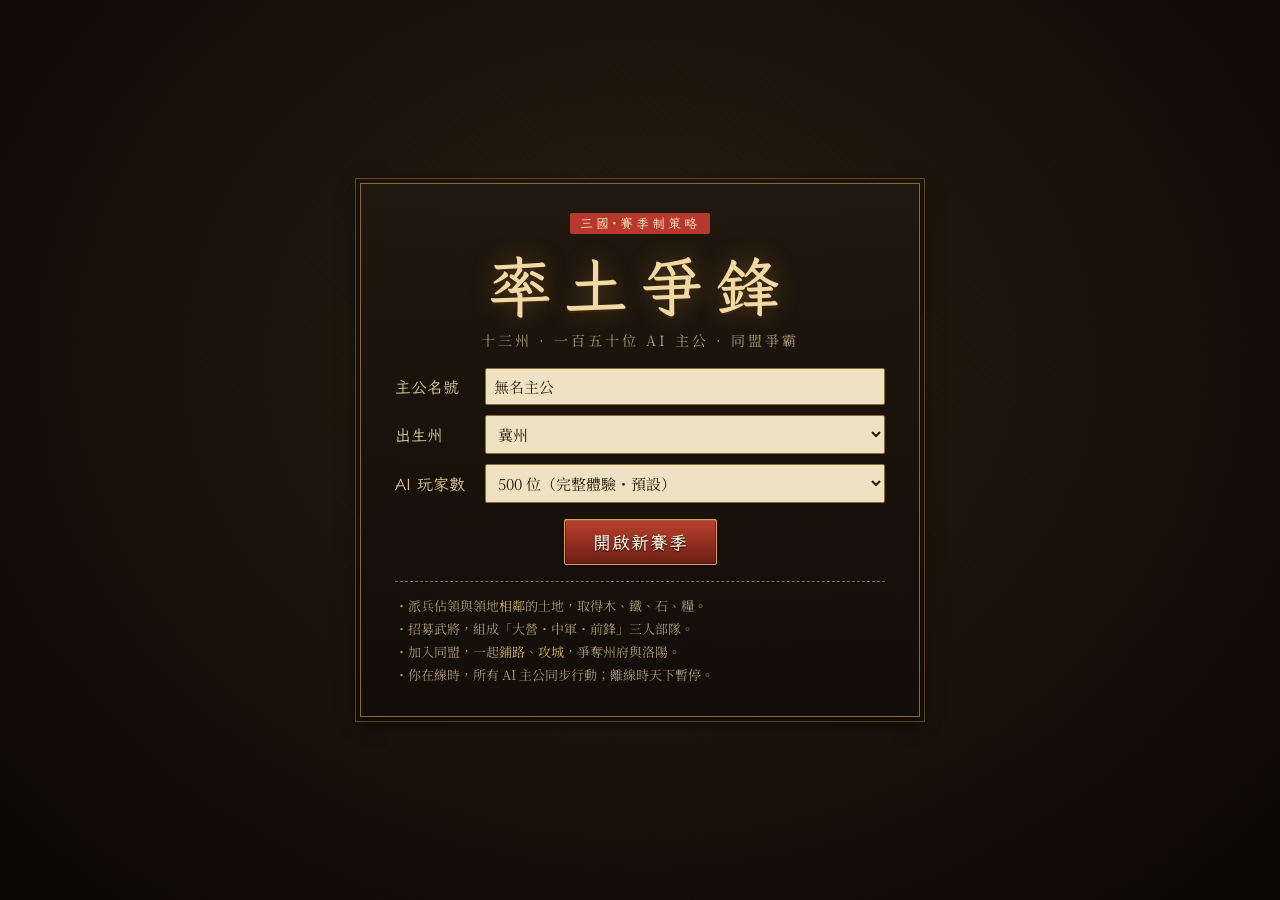
<file: index.html>
<!doctype html>
<html lang="zh-Hant">
<head>
  <meta charset="utf-8">
  <meta name="viewport" content="width=device-width,initial-scale=1,maximum-scale=1,user-scalable=no">
  <title>率土爭鋒</title>
  <link rel="preconnect" href="https://fonts.googleapis.com">
  <link rel="preconnect" href="https://fonts.gstatic.com" crossorigin>
  <link href="https://fonts.googleapis.com/css2?family=LXGW+WenKai+TC:wght@400;700&family=Noto+Serif+TC:wght@400;700&display=swap" rel="stylesheet">
  <link rel="stylesheet" href="css/style.css?v=202610061708">
</head>
<body>
  <canvas id="map"></canvas>

  <!-- 開始畫面 -->
  <div id="start">
    <div class="start-bg"></div>
    <div class="start-box">
      <div class="title-seal">三國·賽季制策略</div>
      <h1 class="game-title">率土爭鋒</h1>
      <div class="subtitle">十三州 · 一百五十位 AI 主公 · 同盟爭霸</div>
      <div id="start-continue" class="hidden">
        <button class="btn big gold" data-act="continue">繼續遊戲</button>
        <div class="save-info"></div>
      </div>
      <details id="start-hist"><summary>存檔紀錄</summary><div id="start-hist-list" class="hist-list">讀取中…</div></details>
      <div class="start-form">
        <label>主公名號<input id="in-name" maxlength="10" placeholder="輸入你的名號" value="無名主公"></label>
        <label>出生州<select id="in-state"></select></label>
        <label>AI 玩家數<select id="in-ai">
          <option value="500" selected>500 位（完整體驗・預設）</option>
          <option value="250">250 位</option>
          <option value="150">150 位</option>
          <option value="100">100 位</option>
          <option value="60">60 位（低配電腦・手機）</option>
        </select></label>
        <button class="btn big red" data-act="newgame">開啟新賽季</button>
      </div>
      <div class="start-tips">
        <p>・派兵佔領與領地<b>相鄰</b>的土地，取得木、鐵、石、糧。</p>
        <p>・招募武將，組成「大營・中軍・前鋒」三人部隊。</p>
        <p>・加入同盟，一起<b>鋪路</b>、<b>攻城</b>，爭奪州府與洛陽。</p>
        <p>・你在線時，所有 AI 主公同步行動；離線時天下暫停。</p>
      </div>
    </div>
    <div id="loading" class="hidden"><div class="spinner"></div><div class="loading-text">天下生成中……</div></div>
  </div>

  <!-- 遊戲 HUD -->
  <div id="hud" class="hidden">
    <div id="topbar">
      <div id="lord" data-act="open" data-panel="city">
        <div class="avatar">主</div>
        <div class="lord-info">
          <div class="lord-name"></div>
          <div class="lord-sub"><span id="fame"></span><span id="power"></span></div>
          <div class="lord-sub2"><span id="lands"></span><span id="alli-tag"></span></div>
        </div>
      </div>
      <div id="resbar"></div>
      <div id="clock">
        <div id="clock-time"></div>
        <div id="clock-phase"></div>
        <div id="speed"></div>
      </div>
    </div>

    <div id="leftcol">
      <div id="coord"></div>
      <div class="mini-wrap"><canvas id="mini" width="240" height="124"></canvas></div>
      <div id="alert" class="hidden"></div>
      <div id="quest-mini"></div>
    </div>

    <div id="teampanel"></div>

    <div id="maptools">
      <button class="tool" data-act="home" title="回主城">城</button>
      <button class="tool" data-act="zoomin" title="放大">＋</button>
      <button class="tool" data-act="zoomout" title="縮小">－</button>
      <button class="tool" data-act="mapmode" title="切換勢力圖">勢</button>
      <button class="tool" data-act="aimarch" title="顯示/隱藏其他玩家行軍">軍</button>
    </div>

    <div id="menubar">
      <button class="mbtn" data-act="open" data-panel="city"><i>城</i><span>主城</span></button>
      <button class="mbtn" data-act="open" data-panel="heroes"><i>將</i><span>武將</span></button>
      <button class="mbtn" data-act="open" data-panel="teams"><i>軍</i><span>部隊</span></button>
      <button class="mbtn" data-act="open" data-panel="recruit"><i>募</i><span>招募</span></button>
      <button class="mbtn" data-act="open" data-panel="skills"><i>法</i><span>戰法</span></button>
      <button class="mbtn" data-act="open" data-panel="reports"><i>報</i><span>戰報</span><em id="rep-badge" class="badge hidden"></em></button>
      <button class="mbtn" data-act="open" data-panel="alliance"><i>盟</i><span>同盟</span><em id="alli-badge" class="badge hidden"></em></button>
      <button class="mbtn" data-act="open" data-panel="world"><i>圖</i><span>天下</span></button>
      <button class="mbtn" data-act="open" data-panel="honor"><i>榮</i><span>榮譽</span></button>
      <button class="mbtn" data-act="open" data-panel="wanted"><i>緝</i><span>通緝</span><em id="wanted-badge" class="badge hidden"></em></button>
      <button class="mbtn" data-act="open" data-panel="codex"><i>鑑</i><span>圖鑑</span></button>
      <button class="mbtn" data-act="open" data-panel="rank"><i>榜</i><span>排行</span></button>
      <button class="mbtn" data-act="open" data-panel="season"><i>季</i><span>賽季</span></button>
      <button class="mbtn" data-act="open" data-panel="quests"><i>任</i><span>任務</span><em id="quest-badge" class="badge hidden"></em></button>
      <button class="mbtn" data-act="open" data-panel="settings"><i>設</i><span>設定</span></button>
    </div>

    <div id="chatbox">
      <div class="chat-tabs">
        <button data-act="chattab" data-tab="world" class="on">世界</button>
        <button data-act="chattab" data-tab="ally">同盟</button>
        <button data-act="chattab" data-tab="sys">天下事</button>
        <button data-act="chatfold" class="fold">▾</button>
      </div>
      <div id="chatlog"></div>
      <form id="chatform"><input id="chatin" maxlength="60" placeholder="說點什麼…（Enter 發送）"><button class="btn small">發送</button></form>
    </div>
  </div>

  <div id="tilepop" class="hidden"></div>
  <div id="modal" class="hidden">
    <div class="win">
      <div class="win-title"><span></span><button class="close" data-act="close">✕</button></div>
      <div class="win-body"></div>
    </div>
  </div>
  <div id="toasts"></div>

  <script src="js/util.js?v=202610061708"></script>
  <script src="js/data/config.js?v=202610061708"></script>
  <script src="js/data/skills.js?v=202610061708"></script>
  <script src="js/data/heroes.js?v=202610061708"></script>
  <script src="js/data/recommend.js?v=202610061708"></script>
  <script src="js/weather.js?v=202610061708"></script>
  <script src="js/chat.js?v=202610061708"></script>
  <script src="js/world.js?v=202610061708"></script>
  <script src="js/battle.js?v=202610061708"></script>
  <script src="js/core.js?v=202610061708"></script>
  <script src="js/ai.js?v=202610061708"></script>
  <script src="js/render.js?v=202610061708"></script>
  <script src="js/cardart.js?v=202610061708"></script>
  <script src="js/savehist.js?v=202610061708"></script>
  <script src="js/replay.js?v=202610061708"></script>
  <script src="js/ui.js?v=202610061708"></script>
  <script src="js/main.js?v=202610061708"></script>
  <script src="js/mobile.js?v=202610061708"></script>
</body>
</html>
</file>
<file: css/style.css>
/* 率土風格：墨色面板、古銅描邊、書法標題 */
:root {
  --ink: #16110b;
  --panel: rgba(24, 18, 12, 0.92);
  --panel2: rgba(40, 30, 20, 0.95);
  --gold: #d2ae63;
  --gold2: #8d6b33;
  --paper: #efe2c2;
  --paper2: #d8c59a;
  --text: #eadcb8;
  --dim: #a8987a;
  --red: #b8392b;
  --green: #4cae5a;
  --blue: #4a86d8;
  --shadow: 0 4px 18px rgba(0, 0, 0, 0.6);
  --brush: "LXGW WenKai TC", "Noto Serif TC", "PMingLiU", serif;
  --serif: "Noto Serif TC", "PMingLiU", "Songti TC", serif;
}
* { box-sizing: border-box; }
html, body { margin: 0; height: 100%; overflow: hidden; background: #120e09; color: var(--text); font-family: var(--serif); font-size: 14px; -webkit-user-select: none; user-select: none; }
/* 手機：頁面固定不捲動、不縮放、不回彈；旋轉時字級不自動放大 */
html { -webkit-text-size-adjust: 100%; text-size-adjust: 100%; }
html, body { position: fixed; inset: 0; width: 100%; overscroll-behavior: none; touch-action: pan-x pan-y; -webkit-tap-highlight-color: transparent; -webkit-touch-callout: none; }
.win-body, #chatlog, #teampanel, #menubar, .hist-list, .hero-list, .picker, .rep-list, .rep-detail, .hdetail, .blog { overscroll-behavior: contain; -webkit-overflow-scrolling: touch; }
input, textarea { -webkit-user-select: text; user-select: text; }
canvas#map { position: fixed; inset: 0; width: 100vw; height: 100vh; height: 100dvh; display: block; cursor: grab; touch-action: none; }
#maptools, #menubar, .tool, .mbtn { touch-action: manipulation; }
canvas#map.drag { cursor: grabbing; }
.hidden { display: none !important; }
button { font-family: var(--serif); }
input, select { font-family: var(--serif); }

/* ---------- 按鈕 ---------- */
.btn { background: linear-gradient(#e9d7a8, #c9ae74); color: #2a1c0c; border: 1px solid #6e5226; border-radius: 3px; padding: 5px 12px; cursor: pointer; font-weight: 700; box-shadow: inset 0 1px 0 rgba(255, 255, 255, 0.5), 0 1px 2px rgba(0, 0, 0, 0.5); letter-spacing: 1px; }
.btn:hover { filter: brightness(1.08); }
.btn:active { transform: translateY(1px); }
.btn:disabled { filter: grayscale(0.8) brightness(0.7); cursor: not-allowed; }
.btn.red { background: linear-gradient(#c9523f, #8e2a1d); color: #fff1dc; border-color: #4a120a; }
.btn.gold { background: linear-gradient(#f3d27a, #b88a2e); color: #2a1a05; }
.btn.dark { background: linear-gradient(#4a3a26, #2b2016); color: var(--paper); border-color: var(--gold2); }
.btn.green { background: linear-gradient(#5fae5f, #2f6d33); color: #f0ffe8; border-color: #1a3f1c; }
.btn.small { padding: 2px 8px; font-size: 12px; }
.btn.big { padding: 10px 28px; font-size: 18px; font-family: var(--brush); }

/* ---------- 開始畫面 ---------- */
#start { position: fixed; inset: 0; z-index: 50; display: flex; align-items: center; justify-content: center; }
.start-bg { position: absolute; inset: 0; background: radial-gradient(ellipse at 50% 40%, rgba(60, 40, 20, 0.55), rgba(10, 7, 4, 0.95)), repeating-linear-gradient(45deg, rgba(255, 255, 255, 0.015) 0 2px, transparent 2px 6px); }
.start-box { position: relative; width: min(560px, 92vw); padding: 28px 34px; background: linear-gradient(rgba(32, 23, 14, 0.94), rgba(18, 13, 8, 0.96)); border: 1px solid var(--gold2); outline: 1px solid rgba(210, 174, 99, 0.35); outline-offset: 4px; box-shadow: var(--shadow); text-align: center; }
.title-seal { display: inline-block; font-family: var(--brush); color: #f6e3c0; background: var(--red); padding: 2px 10px; border-radius: 2px; font-size: 13px; letter-spacing: 3px; }
.game-title { font-family: var(--brush); font-size: 64px; margin: 10px 0 2px; color: #f1d9a3; letter-spacing: 12px; text-shadow: 0 2px 0 #3a2410, 0 0 24px rgba(210, 160, 70, 0.35); font-weight: 700; }
.subtitle { color: var(--dim); letter-spacing: 3px; margin-bottom: 18px; }
.start-form { display: grid; gap: 10px; margin: 16px 0; text-align: left; }
.start-form label { display: grid; grid-template-columns: 90px 1fr; align-items: center; color: var(--paper2); font-family: var(--brush); font-size: 16px; }
.start-form input, .start-form select { background: #efe2c2; border: 1px solid var(--gold2); padding: 7px 8px; font-size: 15px; color: #2a1c0c; border-radius: 2px; }
.start-form .btn { justify-self: center; margin-top: 6px; }
#start-continue { margin: 6px 0 4px; }
.save-info { color: var(--dim); font-size: 12px; margin-top: 4px; }
.start-tips { text-align: left; color: var(--dim); font-size: 13px; border-top: 1px dashed var(--gold2); padding-top: 10px; }
.start-tips p { margin: 4px 0; }
.start-tips b { color: var(--gold); font-weight: normal; }
#loading { position: absolute; inset: 0; background: rgba(10, 7, 4, 0.9); display: flex; flex-direction: column; align-items: center; justify-content: center; gap: 16px; font-family: var(--brush); font-size: 22px; color: var(--gold); }
.spinner { width: 54px; height: 54px; border: 3px solid rgba(210, 174, 99, 0.2); border-top-color: var(--gold); border-radius: 50%; animation: spin 1s linear infinite; }
@keyframes spin { to { transform: rotate(360deg); } }

/* ---------- 頂部 ---------- */
#topbar { position: fixed; top: 0; left: 0; right: 0; height: 64px; display: flex; align-items: stretch; gap: 8px; padding: 6px 10px; background: linear-gradient(rgba(16, 11, 7, 0.95), rgba(16, 11, 7, 0.6) 80%, transparent); z-index: 10; pointer-events: none; }
#topbar > * { pointer-events: auto; }
#lord { display: flex; gap: 8px; align-items: center; cursor: pointer; min-width: 210px; }
.avatar { width: 50px; height: 50px; border-radius: 50%; background: radial-gradient(circle at 35% 30%, #d8584a, #6c1c12); border: 2px solid var(--gold); display: flex; align-items: center; justify-content: center; font-family: var(--brush); font-size: 26px; color: #fff0d6; box-shadow: 0 0 0 2px #2b1c0e, var(--shadow); }
.lord-name { font-family: var(--brush); font-size: 18px; color: #f6e3b8; }
.lord-sub, .lord-sub2 { font-size: 11.5px; color: var(--dim); display: flex; gap: 10px; }
.lord-sub span b, .lord-sub2 span b { color: var(--paper); font-weight: normal; }
#resbar { flex: 1; display: flex; gap: 6px; align-items: center; justify-content: center; flex-wrap: wrap; }
.res { display: flex; align-items: center; gap: 5px; background: rgba(0, 0, 0, 0.45); border: 1px solid rgba(141, 107, 51, 0.6); border-radius: 14px; padding: 2px 10px 2px 3px; min-width: 112px; }
.res .ri { width: 22px; height: 22px; border-radius: 50%; display: inline-flex; align-items: center; justify-content: center; font-style: normal; font-family: var(--brush); font-size: 13px; color: #fff; border: 1px solid rgba(0, 0, 0, 0.5); }
.ri.wood { background: #4f7a3a; } .ri.iron { background: #6a6f78; } .ri.stone { background: #9a7e56; } .ri.grain { background: #c19a2a; } .ri.copper { background: #a8662e; } .ri.reserve { background: #8e2f22; } .ri.skp { background: #4a3a8a; } .ri.gold { background: linear-gradient(#f7d46a, #b9861f); color: #3a2400; }
.res b { font-weight: normal; color: var(--paper); font-size: 13px; }
.res small { color: #8fd38f; font-size: 11px; }
.res.full b { color: #ff9f6a; }
.res .plus { margin-left: 2px; width: 18px; height: 18px; line-height: 14px; padding: 0; border-radius: 50%; font-size: 14px; }
#clock { min-width: 190px; text-align: right; }
#clock-time { font-family: var(--brush); font-size: 17px; color: #f4dfae; }
#clock-phase { font-size: 12px; color: var(--gold); }
#speed { display: flex; gap: 3px; justify-content: flex-end; margin-top: 2px; }
#speed button { background: rgba(0, 0, 0, 0.5); color: var(--dim); border: 1px solid var(--gold2); border-radius: 2px; font-size: 11px; padding: 1px 5px; cursor: pointer; }
#speed button.on { background: var(--gold2); color: #fff4d8; }

/* ---------- 左側 ---------- */
#leftcol { position: fixed; top: 70px; left: 8px; width: 250px; z-index: 9; display: flex; flex-direction: column; gap: 6px; }
#coord { background: var(--panel); border: 1px solid var(--gold2); padding: 3px 8px; font-size: 12px; color: var(--paper2); border-radius: 2px; }
.mini-wrap { background: var(--panel); border: 1px solid var(--gold2); padding: 4px; border-radius: 2px; }
#mini { width: 240px; height: 124px; display: block; cursor: pointer; }
#alert { background: rgba(140, 20, 10, 0.9); border: 1px solid #ff7a5a; color: #fff; padding: 6px 8px; font-size: 13px; border-radius: 2px; animation: blink 1s ease-in-out infinite; cursor: pointer; }
@keyframes blink { 50% { box-shadow: 0 0 14px rgba(255, 80, 50, 0.9); } }
#quest-mini { background: var(--panel); border: 1px solid var(--gold2); padding: 6px 8px; font-size: 12px; border-radius: 2px; cursor: pointer; }
#quest-mini .qt { color: var(--gold); font-family: var(--brush); font-size: 14px; }
#quest-mini .done { color: #8fd38f; }

/* ---------- 右側部隊 ---------- */
#teampanel { position: fixed; top: 76px; right: 8px; width: 244px; z-index: 9; display: flex; flex-direction: column; gap: 5px; max-height: calc(100vh - 200px); overflow-y: auto; }
.tcard { background: var(--panel); border: 1px solid var(--gold2); border-left: 3px solid var(--gold); padding: 5px 7px; border-radius: 2px; cursor: pointer; font-size: 12px; }
.tcard:hover { background: var(--panel2); }
.tcard.sel { border-color: #ffd35a; box-shadow: 0 0 8px rgba(255, 211, 90, 0.5); }
.tcard .th { display: flex; justify-content: space-between; align-items: center; }
.tcard .tn { font-family: var(--brush); font-size: 15px; color: #f4dfae; }
.tcard .ts { font-size: 11px; padding: 0 5px; border-radius: 2px; background: #3b2e1d; color: var(--paper2); }
.ts.march { background: #6d4a12; color: #ffe3a0; } .ts.garrison { background: #1f4a6e; color: #cfe6ff; } .ts.recruit { background: #2c5a2c; color: #d8ffd0; } .ts.back { background: #4a3d2c; }
.tcard .heroes { display: flex; gap: 3px; margin: 4px 0 3px; }
.mini-hero { flex: 1; height: 30px; border-radius: 2px; display: flex; flex-direction: column; align-items: center; justify-content: center; font-size: 11px; color: #fff; border: 1px solid rgba(0, 0, 0, 0.5); line-height: 1.1; position: relative; overflow: hidden; }
.mini-hero.empty { background: rgba(255, 255, 255, 0.05); color: var(--dim); border: 1px dashed var(--gold2); }
.mini-hero .lv { font-size: 9px; opacity: 0.85; }
.bar { height: 5px; background: rgba(0, 0, 0, 0.6); border-radius: 2px; overflow: hidden; }
.bar > i { display: block; height: 100%; background: linear-gradient(90deg, #c8452f, #e88a3a); }
.bar.sta > i { background: linear-gradient(90deg, #3a7bd5, #6fb1ff); }
.bar.exp > i { background: linear-gradient(90deg, #7a4bc2, #b98cff); }
.bar.wb { display: flex; }
.bar > i.w { background: repeating-linear-gradient(45deg, #7d6a5a 0 3px, #5a4a3c 3px 6px); }
.wtxt { color: #d9a07a; }
.morale { font-size: 11px; padding: 0 4px; border-radius: 2px; background: #3b4f6e; color: #dce8ff; }
.morale.low { background: #7a3b1a; color: #ffe0c0; }
.sklv { font-size: 12px; color: #ffe3b0; margin-left: 4px; }
.drill { display: flex; align-items: center; gap: 8px; margin: 4px 0; }
.drill .bar { flex: 1; height: 7px; }
.drill .bar > i { background: linear-gradient(90deg, #2f7d6d, #5fd3b8); }
.tcard .tinfo { display: flex; justify-content: space-between; color: var(--dim); font-size: 11px; margin-top: 2px; }

/* ---------- 地圖工具 ---------- */
#maptools { position: fixed; right: 8px; bottom: 96px; z-index: 9; display: flex; flex-direction: column; gap: 5px; }
.tool { width: 38px; height: 38px; border-radius: 50%; background: radial-gradient(circle at 40% 35%, #4a3a26, #1f170f); border: 1px solid var(--gold); color: #f4dfae; font-family: var(--brush); font-size: 17px; cursor: pointer; box-shadow: var(--shadow); }
.tool.on { background: radial-gradient(circle at 40% 35%, #8d6b33, #4a3417); }

/* ---------- 底部選單 ---------- */
#menubar { position: fixed; bottom: 6px; left: 50%; transform: translateX(-50%); z-index: 10; display: flex; gap: 4px; padding: 5px 8px; background: linear-gradient(rgba(24, 18, 12, 0.3), rgba(24, 18, 12, 0.95)); border-top: 1px solid var(--gold2); border-radius: 30px 30px 6px 6px; }
.mbtn { position: relative; width: 58px; background: none; border: none; cursor: pointer; color: var(--paper2); display: flex; flex-direction: column; align-items: center; gap: 1px; padding: 0; }
.mbtn i { width: 42px; height: 42px; border-radius: 50%; display: flex; align-items: center; justify-content: center; font-style: normal; font-family: var(--brush); font-size: 22px; color: #fbe8c0; background: radial-gradient(circle at 40% 30%, #7e2f22, #3b120b); border: 2px solid var(--gold); box-shadow: 0 0 0 2px #1c120a, 0 3px 8px rgba(0, 0, 0, 0.6); transition: transform .12s; }
.mbtn:hover i { transform: translateY(-2px) scale(1.05); }
.mbtn span { font-size: 11.5px; }
.badge { position: absolute; top: -2px; right: 4px; min-width: 16px; height: 16px; border-radius: 8px; background: #e23b2b; color: #fff; font-size: 10px; font-style: normal; line-height: 16px; padding: 0 3px; border: 1px solid #fff; }

/* ---------- 聊天 ---------- */
#chatbox { position: fixed; left: 8px; bottom: 8px; width: 360px; z-index: 9; background: var(--panel); border: 1px solid var(--gold2); border-radius: 2px; display: flex; flex-direction: column; }
#chatbox.fold #chatlog, #chatbox.fold #chatform { display: none; }
.chat-tabs { display: flex; border-bottom: 1px solid var(--gold2); }
.chat-tabs button { flex: 1; background: none; border: none; color: var(--dim); padding: 4px 0; cursor: pointer; font-family: var(--brush); font-size: 14px; }
.chat-tabs button.on { color: #f4dfae; background: rgba(141, 107, 51, 0.35); }
.chat-tabs .fold { flex: 0 0 30px; }
#chatlog { height: 150px; overflow-y: auto; padding: 4px 6px; font-size: 12.5px; line-height: 1.5; -webkit-user-select: text; user-select: text; }
#chatlog .m { margin: 1px 0; word-break: break-all; }
#chatlog .m .n { color: #8fc6ff; cursor: pointer; }
#chatlog .m .tg { color: #d9a95b; }
#chatlog .m.me .n { color: #8dff95; }
#chatlog .m.sys { color: #ffcf7a; }
#chatlog .m .tm { color: #6f6250; font-size: 10.5px; margin-right: 3px; }
#chatform { display: flex; gap: 4px; padding: 4px; border-top: 1px solid rgba(141, 107, 51, 0.4); }
#chatin { flex: 1; background: rgba(0, 0, 0, 0.5); border: 1px solid var(--gold2); color: var(--paper); padding: 4px 6px; font-size: 13px; }

/* ---------- 土地彈窗 ---------- */
#tilepop { position: fixed; z-index: 20; width: 300px; background: linear-gradient(rgba(34, 25, 16, 0.97), rgba(20, 14, 9, 0.97)); border: 1px solid var(--gold); box-shadow: var(--shadow); border-radius: 3px; padding: 0 0 8px; font-size: 13px; }
#tilepop .tp-h { display: flex; justify-content: space-between; align-items: center; padding: 7px 10px; border-bottom: 1px solid var(--gold2); background: linear-gradient(90deg, rgba(141, 107, 51, 0.45), transparent); }
#tilepop .tp-t { font-family: var(--brush); font-size: 19px; color: #f6e3b8; }
#tilepop .tp-c { color: var(--dim); font-size: 12px; }
#tilepop .tp-b { padding: 6px 10px; }
#tilepop .row { display: flex; justify-content: space-between; margin: 2px 0; }
#tilepop .row span:first-child { color: var(--dim); }
#tilepop .acts { display: flex; flex-wrap: wrap; gap: 5px; padding: 4px 10px 0; }
#tilepop .why { color: #ff9f8a; font-size: 12px; padding: 2px 10px; }
#tilepop .x { background: none; border: none; color: var(--dim); font-size: 16px; cursor: pointer; }
.teampick { display: flex; flex-direction: column; gap: 4px; padding: 4px 10px; }
.teampick .tp { display: grid; grid-template-columns: 1fr auto; gap: 2px 6px; align-items: center; background: rgba(0, 0, 0, 0.35); border: 1px solid rgba(141, 107, 51, 0.5); padding: 4px 6px; border-radius: 2px; }
.teampick .tp small { color: var(--dim); grid-column: 1; }
.est { font-size: 11px; padding: 0 4px; border-radius: 2px; }
.est.e4 { background: #2f6d33; color: #dfffd8; } .est.e3 { background: #6d6a1f; color: #ffffd0; } .est.e2 { background: #8a4a14; color: #ffe0c0; } .est.e1 { background: #8e1f16; color: #ffd8d0; }

/* ---------- 視窗 ---------- */
#modal { position: fixed; inset: 0; z-index: 30; background: rgba(8, 5, 2, 0.55); display: flex; align-items: center; justify-content: center; }
.win { width: min(1080px, 96vw); height: min(720px, 92vh); display: flex; flex-direction: column; background: linear-gradient(rgba(34, 25, 16, 0.98), rgba(18, 13, 8, 0.98)); border: 1px solid var(--gold); outline: 1px solid rgba(210, 174, 99, 0.3); outline-offset: 3px; box-shadow: 0 10px 40px rgba(0, 0, 0, 0.8); }
.win-title { display: flex; align-items: center; justify-content: center; position: relative; height: 46px; border-bottom: 1px solid var(--gold2); background: linear-gradient(90deg, transparent, rgba(141, 107, 51, 0.5), transparent); }
.win-title span { font-family: var(--brush); font-size: 24px; color: #f6e3b8; letter-spacing: 6px; }
.win-title .close { position: absolute; right: 10px; top: 8px; width: 30px; height: 30px; border-radius: 50%; background: #3b120b; color: #f4dfae; border: 1px solid var(--gold); cursor: pointer; font-size: 14px; }
.win-body { flex: 1; overflow: auto; padding: 12px 16px; }
.tabs { display: flex; gap: 4px; margin-bottom: 10px; border-bottom: 1px solid var(--gold2); }
.tabs button { background: rgba(0, 0, 0, 0.3); border: 1px solid var(--gold2); border-bottom: none; color: var(--dim); padding: 5px 14px; cursor: pointer; font-family: var(--brush); font-size: 15px; border-radius: 3px 3px 0 0; }
.tabs button.on { background: var(--gold2); color: #fff4d8; }
.sec-t { font-family: var(--brush); font-size: 18px; color: var(--gold); margin: 10px 0 6px; border-left: 3px solid var(--red); padding-left: 8px; }
.muted { color: var(--dim); }
.good { color: #8fd38f; } .bad { color: #ff8a7a; } .warn { color: #ffcf7a; }
table.tbl { width: 100%; border-collapse: collapse; font-size: 13px; }
table.tbl th { text-align: left; color: var(--gold); font-weight: normal; font-family: var(--brush); border-bottom: 1px solid var(--gold2); padding: 5px 6px; position: sticky; top: 0; background: #1c150e; }
table.tbl td { border-bottom: 1px solid rgba(141, 107, 51, 0.25); padding: 5px 6px; }
table.tbl tr.me td { background: rgba(76, 174, 90, 0.15); }
table.tbl tr:hover td { background: rgba(141, 107, 51, 0.12); }
.link { color: #8fc6ff; cursor: pointer; text-decoration: underline dotted; }

/* 建築 */
.bgrid { display: grid; grid-template-columns: repeat(auto-fill, minmax(236px, 1fr)); gap: 8px; }
.bcard { background: rgba(0, 0, 0, 0.35); border: 1px solid rgba(141, 107, 51, 0.6); border-radius: 3px; padding: 8px; display: flex; flex-direction: column; gap: 4px; }
.bcard .bh { display: flex; justify-content: space-between; align-items: baseline; }
.bcard .bn { font-family: var(--brush); font-size: 18px; color: #f6e3b8; }
.bcard .bl { color: var(--gold); }
.bcard .bd { color: var(--dim); font-size: 12px; min-height: 32px; }
.cost { display: flex; flex-wrap: wrap; gap: 6px; font-size: 12px; }
.cost span.no { color: #ff8a7a; }
.queue { display: flex; gap: 8px; flex-wrap: wrap; margin: 4px 0 8px; }
.qitem { background: rgba(0, 0, 0, 0.4); border: 1px solid var(--gold2); padding: 4px 8px; min-width: 200px; }
.stats-grid { display: grid; grid-template-columns: repeat(auto-fill, minmax(200px, 1fr)); gap: 4px 16px; font-size: 13px; }
.stats-grid div { display: flex; justify-content: space-between; border-bottom: 1px dotted rgba(141, 107, 51, 0.35); padding: 2px 0; }
.stats-grid div span:first-child { color: var(--dim); }

/* 武將 */
.hero-layout { display: grid; grid-template-columns: 1fr 380px; gap: 12px; height: 100%; }
.hero-list { overflow-y: auto; display: grid; grid-template-columns: repeat(auto-fill, minmax(92px, 1fr)); gap: 6px; align-content: start; }
.hdetail { overflow-y: auto; background: rgba(0, 0, 0, 0.3); border: 1px solid rgba(141, 107, 51, 0.5); padding: 10px; }
.hd-top { display: flex; gap: 10px; }
.hd-top .hcard { width: 116px; flex: 0 0 116px; height: 168px; cursor: default; }
.hd-name { font-family: var(--brush); font-size: 26px; color: #f6e3b8; }
.attr { display: grid; grid-template-columns: 50px 1fr auto; gap: 4px; align-items: center; margin: 3px 0; font-size: 13px; }
.attr .v { color: var(--paper); }
.attr .g { color: var(--dim); font-size: 11px; }
.pbtn { width: 22px; height: 20px; padding: 0; line-height: 16px; }
.skslot { background: rgba(0, 0, 0, 0.35); border: 1px solid rgba(141, 107, 51, 0.6); padding: 6px; margin: 5px 0; border-radius: 2px; }
.skslot .sn { font-family: var(--brush); font-size: 16px; color: #ffd98a; }
.skslot .st { font-size: 11px; padding: 0 4px; border-radius: 2px; background: #5a3a1a; color: #ffe3b0; margin-left: 4px; }
.skslot .sd { font-size: 12px; color: var(--dim); margin-top: 2px; }
.skslot.locked { opacity: 0.5; }
.q-S { color: #ff9a4a !important; } .q-A { color: #c89bff !important; } .q-B { color: #8fc6ff !important; } .q-C { color: #9ed89a !important; } .q-D { color: #bdb3a2 !important; }
.filter { display: flex; gap: 4px; flex-wrap: wrap; margin-bottom: 8px; }
.filter button { background: rgba(0, 0, 0, 0.35); border: 1px solid var(--gold2); color: var(--dim); padding: 2px 8px; cursor: pointer; font-size: 12px; }
.filter button.on { background: var(--gold2); color: #fff4d8; }

/* 部隊 */
.team-row { background: rgba(0, 0, 0, 0.3); border: 1px solid rgba(141, 107, 51, 0.6); padding: 8px; margin-bottom: 10px; border-radius: 3px; }
.team-row .trh { display: flex; justify-content: space-between; align-items: center; margin-bottom: 6px; }
.team-row .trn { font-family: var(--brush); font-size: 20px; color: #f6e3b8; }
.slots { display: flex; gap: 8px; }
.slot { width: 150px; }
.slot .sl { text-align: center; font-family: var(--brush); color: var(--gold); margin-bottom: 2px; }
.slot .hcard { height: 186px; }
.slot .hcard.empty { background: rgba(255, 255, 255, 0.04); border: 1px dashed var(--gold2); display: flex; align-items: center; justify-content: center; color: var(--dim); font-size: 28px; }
.team-side { flex: 1; font-size: 13px; }
.picker { display: grid; grid-template-columns: repeat(auto-fill, minmax(92px, 1fr)); gap: 6px; max-height: 360px; overflow-y: auto; margin-top: 8px; }

/* 招募 */
.packs { display: grid; grid-template-columns: repeat(auto-fill, minmax(280px, 1fr)); gap: 14px; }
.pack { background: linear-gradient(135deg, rgba(120, 40, 25, 0.5), rgba(20, 12, 8, 0.8)); border: 1px solid var(--gold); padding: 14px; text-align: center; border-radius: 4px; }
.pack .pn { font-family: var(--brush); font-size: 26px; color: #ffe3a8; }
.pack .pr { color: var(--dim); font-size: 12px; margin: 6px 0 10px; }
.draw-result { display: flex; gap: 10px; flex-wrap: wrap; justify-content: center; margin-top: 16px; min-height: 140px; }
.draw-result .hcard { width: 110px; height: 160px; animation: flip .5s ease-out both; }
@keyframes flip { from { transform: rotateY(90deg) scale(0.8); opacity: 0; } to { transform: none; opacity: 1; } }
.draw-result .hcard.s5 { box-shadow: 0 0 18px 4px rgba(255, 190, 60, 0.85); }
.draw-result .hcard.s4 { box-shadow: 0 0 12px 2px rgba(190, 130, 255, 0.7); }

/* 戰報 */
.rep-layout { display: grid; grid-template-columns: 330px 1fr; gap: 12px; height: 100%; }
.rep-list { overflow-y: auto; }
.ritem { padding: 6px 8px; border-bottom: 1px solid rgba(141, 107, 51, 0.3); cursor: pointer; font-size: 13px; }
.ritem:hover, .ritem.sel { background: rgba(141, 107, 51, 0.2); }
.ritem .rr { float: right; }
.ritem.unread { border-left: 3px solid #e23b2b; }
.rep-detail { overflow-y: auto; }
.bside { display: flex; gap: 6px; justify-content: space-between; align-items: center; background: rgba(0, 0, 0, 0.35); padding: 6px; margin: 6px 0; border: 1px solid rgba(141, 107, 51, 0.4); }
.bside .col { display: flex; gap: 4px; }
.bu { width: 76px; text-align: center; font-size: 11.5px; background-color: rgba(0, 0, 0, 0.4); padding: 3px; border-radius: 2px; text-shadow: 0 1px 2px #000; }
.bu b { display: block; font-family: var(--brush); font-size: 15px; font-weight: normal; }
.vs { font-family: var(--brush); font-size: 26px; color: var(--red); }
.blog { font-size: 12.5px; line-height: 1.55; background: rgba(0, 0, 0, 0.3); padding: 6px 10px; max-height: 420px; overflow-y: auto; -webkit-user-select: text; user-select: text; }
.blog .round { color: var(--gold); text-align: center; margin: 4px 0; font-family: var(--brush); }
.blog .sk0 { color: #9cffa0; } .blog .sk1 { color: #ffb09a; } .blog .dmg0 { color: #e8d8b8; } .blog .dmg1 { color: #d8c8a8; }
.blog .heal { color: #7ae07a; } .blog .ctl { color: #d49aff; } .blog .dead { color: #ff6a5a; } .blog .end { color: #ffd35a; font-weight: bold; text-align: center; }
.blog .prep { color: #9ab8ff; } .blog .buff { color: #b8b8ff; } .blog .dot { color: #ff9a4a; } .blog .ev { color: #8adfff; }

/* 同盟 */
.alli-head { display: flex; gap: 14px; align-items: center; background: rgba(0, 0, 0, 0.35); padding: 10px; border: 1px solid rgba(141, 107, 51, 0.5); }
.alli-flag { width: 64px; height: 64px; display: flex; align-items: center; justify-content: center; font-family: var(--brush); font-size: 34px; color: #fff; border: 2px solid var(--gold); clip-path: polygon(0 0, 100% 0, 100% 80%, 50% 100%, 0 80%); }
.alli-name { font-family: var(--brush); font-size: 26px; color: #f6e3b8; }
.target-box { background: rgba(120, 30, 20, 0.35); border: 1px solid #b8392b; padding: 8px; margin: 8px 0; }

/* 賽季 */
.timeline { display: flex; gap: 0; margin: 10px 0 16px; }
.phase { flex: 1; padding: 10px; background: rgba(0, 0, 0, 0.35); border: 1px solid rgba(141, 107, 51, 0.5); position: relative; }
.phase.cur { background: rgba(141, 107, 51, 0.45); border-color: #ffd35a; }
.phase.past { opacity: 0.55; }
.phase .pn { font-family: var(--brush); font-size: 18px; color: #f6e3b8; }
.phase .pd { font-size: 12px; color: var(--dim); }
.big-world { width: 100%; height: 100%; display: block; cursor: pointer; }
.legend { display: flex; gap: 12px; flex-wrap: wrap; font-size: 12px; margin: 6px 0; }
.legend i { display: inline-block; width: 12px; height: 12px; margin-right: 4px; vertical-align: -1px; border: 1px solid #000; }

/* 任務 */
.quest { display: flex; justify-content: space-between; align-items: center; padding: 8px; border-bottom: 1px solid rgba(141, 107, 51, 0.3); }
.quest .qn { font-family: var(--brush); font-size: 17px; color: #f6e3b8; }

/* 提示 */
#toasts { position: fixed; top: 74px; left: 50%; transform: translateX(-50%); z-index: 40; display: flex; flex-direction: column; gap: 4px; align-items: center; pointer-events: none; }
.toast { background: rgba(20, 14, 9, 0.94); border: 1px solid var(--gold2); color: var(--paper); padding: 6px 16px; border-radius: 16px; font-size: 13px; box-shadow: var(--shadow); animation: tin .25s ease-out; max-width: 70vw; }
.toast.good { border-color: #4cae5a; color: #d8ffd0; } .toast.bad { border-color: #e2453b; color: #ffd8d0; background: rgba(70, 12, 8, 0.94); } .toast.warn { border-color: #e0b040; color: #ffefc0; }
@keyframes tin { from { transform: translateY(-10px); opacity: 0; } }

/* 結算 */
.settle { text-align: center; padding: 20px; }
.settle h2 { font-family: var(--brush); font-size: 44px; color: #ffd98a; margin: 10px 0; letter-spacing: 8px; }

/* ---------- 武將卡（率土式卡框） ---------- */
/* 外框顏色依星級；左上統御與陣營印，右上兵種，右側直書姓名，下緣星級與等級 */
.hcard { --qc: #8b8378; --fc: #6d6177; --fc2: #2a2330; position: relative; height: 138px; border-radius: 3px; overflow: hidden; cursor: pointer; background: #140e09; border: 2px solid var(--qc); box-shadow: 0 0 0 1px #000, 0 3px 8px rgba(0, 0, 0, 0.55); transition: filter .12s, transform .12s; }
.hcard.q5 { --qc: #d9a441; } .hcard.q4 { --qc: #9d6fd8; } .hcard.q3 { --qc: #4f8fd6; } .hcard.q2 { --qc: #5a9f58; } .hcard.q1 { --qc: #8b8378; }
.hcard::after { content: ''; position: absolute; inset: 2px; border: 1px solid rgba(255, 228, 170, 0.28); pointer-events: none; }
.hcard.q5::after { border-color: rgba(255, 214, 120, 0.5); box-shadow: inset 0 0 14px rgba(255, 190, 70, 0.25); }
.hcard:hover { filter: brightness(1.1); }
.hcard.sel { outline: 2px solid #ffe38a; outline-offset: 1px; }
.hc-art { position: absolute; inset: 0; background: radial-gradient(ellipse at 45% 28%, var(--fc) 0%, var(--fc2) 68%, #0c0805 100%); }
.hc-art::before { content: ''; position: absolute; inset: 0; background: repeating-linear-gradient(115deg, rgba(0, 0, 0, 0.1) 0 2px, transparent 2px 7px), radial-gradient(circle at 70% 85%, rgba(0, 0, 0, 0.45), transparent 60%); }
.hc-art img { position: absolute; inset: 0; width: 100%; height: 100%; object-fit: cover; object-position: 50% 10%; }
.hc-glyph { position: absolute; top: 24%; left: 0; right: 16px; text-align: center; font-family: var(--brush); font-size: 52px; line-height: 1; color: rgba(255, 242, 220, 0.9); text-shadow: 0 2px 6px rgba(0, 0, 0, 0.7), 0 0 18px rgba(0, 0, 0, 0.35); }
.hcard.has-art .hc-glyph { display: none; }
.hc-cost { position: absolute; top: 3px; left: 3px; min-width: 25px; height: 17px; padding: 0 3px; background: linear-gradient(#35240f, #0e0905); border: 1px solid var(--qc); border-radius: 2px; color: #ffe3a0; font-size: 11px; font-weight: 700; line-height: 15px; text-align: center; font-family: Georgia, var(--serif); }
.hc-fac { position: absolute; top: 23px; left: 3px; width: 20px; height: 20px; background: linear-gradient(135deg, var(--fc), var(--fc2)); border: 1px solid rgba(255, 230, 180, 0.75); border-radius: 2px; color: #fff; font-family: var(--brush); font-size: 13px; line-height: 18px; text-align: center; box-shadow: 0 1px 3px rgba(0, 0, 0, 0.7); }
.hc-troop { position: absolute; top: 3px; right: 3px; width: 20px; height: 20px; border-radius: 50%; background: radial-gradient(circle at 40% 35%, #3b2a17, #0e0905); border: 1px solid var(--qc); color: #f4dfae; font-family: var(--brush); font-size: 12px; line-height: 18px; text-align: center; }
.hc-name { position: absolute; top: 27px; right: 2px; width: calc(1em + 6px); font-family: var(--brush); font-size: 15px; font-weight: 700; line-height: 1.12; text-align: center; word-break: break-all; color: #fff6e2; padding: 4px 3px; background: linear-gradient(180deg, rgba(10, 6, 3, 0.75), rgba(10, 6, 3, 0.45)); border: 1px solid rgba(255, 220, 150, 0.35); border-radius: 2px; text-shadow: 0 0 3px #000, 0 1px 2px #000; }
.hc-foot { position: absolute; left: 0; right: 0; bottom: 0; height: 24px; display: flex; justify-content: space-between; align-items: flex-end; padding: 0 5px 3px; background: linear-gradient(transparent, rgba(0, 0, 0, 0.88) 70%); }
.hc-stars { color: #ffd35a; font-size: 10px; letter-spacing: -1px; text-shadow: 0 1px 1px #000, 0 0 4px rgba(255, 180, 60, 0.5); }
.hc-lv { color: #f6e3b8; font-size: 11px; font-family: Georgia, var(--serif); text-shadow: 0 1px 1px #000; }
.hcard .inteam { position: absolute; bottom: 25px; left: 4px; background: var(--red); color: #fff; font-size: 10px; padding: 0 3px; border-radius: 2px; border: 1px solid rgba(255, 220, 180, 0.5); }
.hcard .adv { position: absolute; bottom: 25px; right: 4px; color: #ff6a5a; font-size: 10px; text-shadow: 0 1px 1px #000; }
.slot .hcard .hc-name, .hd-top .hcard .hc-name, .draw-result .hcard .hc-name { font-size: 18px; }
.slot .hcard .hc-glyph, .hd-top .hcard .hc-glyph { font-size: 62px; }
.slot .hcard.empty { border: 1px dashed var(--gold2); box-shadow: none; background: rgba(255, 255, 255, 0.04); }
.slot .hcard.empty::after { display: none; }
.mini-hero { text-shadow: 0 1px 2px #000; }

/* ---------- 率土式介面：墨色面板、古銅描邊、四角花框、朱紅題簽 ---------- */
.win { position: relative; background: radial-gradient(ellipse at 50% 0%, rgba(90, 62, 32, 0.35), transparent 60%), linear-gradient(rgba(30, 22, 14, 0.985), rgba(14, 10, 6, 0.985)); border: 1px solid #7a5c2e; outline: 1px solid rgba(210, 174, 99, 0.25); outline-offset: 4px; }
.win::before, #tilepop::before { content: ''; position: absolute; inset: -6px; pointer-events: none; z-index: 1;
  background:
    linear-gradient(var(--gold), var(--gold)) top left / 22px 2px no-repeat, linear-gradient(var(--gold), var(--gold)) top left / 2px 22px no-repeat,
    linear-gradient(var(--gold), var(--gold)) top right / 22px 2px no-repeat, linear-gradient(var(--gold), var(--gold)) top right / 2px 22px no-repeat,
    linear-gradient(var(--gold), var(--gold)) bottom left / 22px 2px no-repeat, linear-gradient(var(--gold), var(--gold)) bottom left / 2px 22px no-repeat,
    linear-gradient(var(--gold), var(--gold)) bottom right / 22px 2px no-repeat, linear-gradient(var(--gold), var(--gold)) bottom right / 2px 22px no-repeat; }
#tilepop::before { inset: -4px; background-size: 14px 2px, 2px 14px, 14px 2px, 2px 14px, 14px 2px, 2px 14px, 14px 2px, 2px 14px; }
.win-title { height: 48px; border-bottom: none; background: linear-gradient(90deg, transparent, rgba(110, 32, 20, 0.75) 22%, rgba(110, 32, 20, 0.75) 78%, transparent); box-shadow: inset 0 1px 0 rgba(210, 174, 99, 0.45), inset 0 -1px 0 rgba(210, 174, 99, 0.45), 0 3px 0 -1px rgba(0, 0, 0, 0.6); }
.win-title span { text-shadow: 0 2px 3px #000; }
.win-title span::before, .win-title span::after { content: '◆'; font-size: 10px; color: var(--gold); vertical-align: middle; margin: 0 14px; letter-spacing: 0; }
.win-title .close { z-index: 2; background: radial-gradient(circle at 40% 35%, #9a3322, #3b120b); box-shadow: 0 0 0 2px #1c120a; }
.btn { background: linear-gradient(#6a4f2a, #3a2a16); color: #f7e2b0; border: 1px solid #c29a55; border-radius: 2px; box-shadow: inset 0 1px 0 rgba(255, 230, 170, 0.28), inset 0 0 0 1px rgba(0, 0, 0, 0.35), 0 1px 3px rgba(0, 0, 0, 0.6); text-shadow: 0 1px 1px #000; }
.btn.gold { background: linear-gradient(#f3d27a, #b88a2e); color: #2a1a05; text-shadow: none; }
.btn.red { background: linear-gradient(#b8412e, #6e1d12); color: #fff1dc; border-color: #e0a060; }
.btn.dark { background: linear-gradient(#34281a, #1a130c); color: var(--paper2); border-color: #7a5c2e; }
.btn.green { background: linear-gradient(#4f8f4f, #25552a); color: #f0ffe8; border-color: #9ad08a; }
.tabs { border-bottom: 1px solid #7a5c2e; }
.tabs button { background: linear-gradient(#2c2115, #17110b); border-color: #6b5230; color: var(--dim); border-radius: 2px 2px 0 0; }
.tabs button.on { background: linear-gradient(#8e2f20, #4a150d); color: #fff0d0; border-color: var(--gold); box-shadow: inset 0 -2px 0 var(--gold); }
.filter button { border-radius: 2px; }
.filter button.on { background: linear-gradient(#8e2f20, #4a150d); color: #fff0d0; border-color: var(--gold); }
.sec-t { display: flex; align-items: center; gap: 10px; border-left: none; padding-left: 0; }
.sec-t::before { content: ''; flex: 0 0 8px; height: 8px; background: var(--red); transform: rotate(45deg); box-shadow: 0 0 0 2px rgba(210, 174, 99, 0.5); margin-left: 3px; }
.sec-t::after { content: ''; flex: 1; height: 1px; background: linear-gradient(90deg, rgba(210, 174, 99, 0.6), transparent); }
.hdetail, .team-row, .bcard, .skslot, .qitem, .bside, .alli-head { background: linear-gradient(rgba(44, 32, 20, 0.55), rgba(14, 10, 6, 0.55)); border-color: rgba(141, 107, 51, 0.7); }
.team-row { border-left: 3px solid var(--gold2); }
.tcard { background: linear-gradient(90deg, rgba(40, 28, 16, 0.95), rgba(20, 14, 9, 0.92)); border-left: 3px solid var(--red); }
.mbtn i { border-radius: 10px; background: radial-gradient(circle at 40% 30%, #6e2a1d, #2c0e08); box-shadow: 0 0 0 2px #1c120a, 0 0 0 3px rgba(210, 174, 99, 0.45), 0 3px 8px rgba(0, 0, 0, 0.6); }
.mbtn span { text-shadow: 0 1px 2px #000; }
#menubar { border-top: 1px solid var(--gold); box-shadow: 0 -2px 12px rgba(0, 0, 0, 0.6); }
.pack { background: radial-gradient(ellipse at 50% 0%, rgba(160, 60, 30, 0.45), transparent 70%), linear-gradient(rgba(40, 20, 12, 0.9), rgba(16, 10, 6, 0.95)); border: 1px solid #b08a4a; outline: 1px solid rgba(210, 174, 99, 0.25); outline-offset: 3px; border-radius: 2px; }

/* 存檔紀錄 */
.hist-list { display: flex; flex-direction: column; gap: 4px; max-height: 300px; overflow-y: auto; }
.hist-row { display: flex; align-items: center; gap: 8px; padding: 5px 8px; background: rgba(0, 0, 0, 0.35); border: 1px solid rgba(141, 107, 51, 0.5); border-radius: 2px; font-size: 12.5px; }
.hist-main { flex: 1; line-height: 1.4; }
.hist-kind { flex: 0 0 auto; font-size: 11px; padding: 1px 5px; border-radius: 2px; background: #3b2e1d; color: var(--paper2); }
.hist-kind.k-manual { background: #6d4a12; color: #ffe3a0; } .hist-kind.k-backup { background: #6e2a1a; color: #ffd8c8; }
#start-hist { text-align: left; margin: 6px 0 10px; color: var(--paper2); }
#start-hist summary { cursor: pointer; font-family: var(--brush); font-size: 15px; color: var(--gold); }
#start-hist .hist-list { margin-top: 6px; max-height: 200px; }

/* 手機 */
@media (max-width: 900px) {
  #resbar .res { min-width: 0; padding-right: 6px; }
  #resbar .res small { display: none; }
  #lord { min-width: 0; }
  .lord-sub2 { display: none; }
  #leftcol { width: 170px; }
  #mini { width: 160px; height: 83px; }
  #teampanel { width: 180px; right: 60px; }
  #maptools { right: 60px; bottom: 8px; flex-direction: row; }
  #menubar { max-height: calc(100vh - 70px); overflow-y: auto; border-radius: 6px 0 0 6px; }
  #chatbox { width: 260px; }
  #chatlog { height: 90px; }
  .mbtn { width: 42px; }
  .mbtn i { width: 34px; height: 34px; font-size: 17px; }
  .mbtn span { font-size: 10px; }
  #menubar { bottom: auto; top: 66px; left: auto; right: 0; transform: none; flex-direction: column; }
  .hero-layout, .rep-layout { grid-template-columns: 1fr; }
}
/* 手機直屏：頂部改兩列（主公＋時間／資源三欄），其餘浮動元件依序排開不重疊 */
@media (max-width: 600px) and (orientation: portrait) {
  #topbar { height: auto; flex-wrap: wrap; gap: 4px 6px; padding: 4px 6px 6px; background: linear-gradient(rgba(16, 11, 7, 0.96), rgba(16, 11, 7, 0.85)); }
  #lord { flex: 1; gap: 6px; }
  .avatar { width: 36px; height: 36px; font-size: 19px; }
  .lord-name { font-size: 15px; }
  .lord-sub { font-size: 10.5px; }
  #clock { min-width: 0; }
  #clock-time { font-size: 14px; }
  #clock-phase { font-size: 10.5px; }
  #speed button { padding: 1px 3px; }
  #resbar { order: 3; flex: 0 0 100%; display: grid; grid-template-columns: repeat(3, 1fr); gap: 3px; }
  #resbar .res { min-width: 0; padding: 1px 4px 1px 2px; }
  #resbar .res .ri { width: 18px; height: 18px; font-size: 11px; }
  #resbar .res b { font-size: 11.5px; }
  #leftcol { top: 124px; width: 150px; }
  #mini { width: 140px; height: 72px; }
  #quest-mini { display: none; }
  #teampanel { top: 124px; right: 58px; width: 160px; max-height: 40vh; }
  #menubar { top: 118px; max-height: calc(100dvh - 124px); }
  #maptools { left: 8px; right: auto; bottom: 150px; flex-direction: column; }
  .tool { width: 34px; height: 34px; font-size: 15px; }
  #chatbox { width: calc(100vw - 70px); }
  #chatlog { height: 70px; }
  #toasts { top: 124px; }
  .win { width: 100vw; height: calc(100dvh - 8px); }
  .win-title span { font-size: 20px; letter-spacing: 3px; }
  .win-title span::before, .win-title span::after { margin: 0 6px; }
  .win-body { padding: 8px; }
  #start { align-items: flex-start; overflow-y: auto; }
  .start-box { margin: 10px 0; padding: 18px 16px; }
  .game-title { font-size: 44px; letter-spacing: 6px; }
}
/* 手機橫屏：高度很小，壓縮頂部與側欄 */
@media (max-height: 500px) and (orientation: landscape) {
  #topbar { height: 48px; padding: 3px 8px; }
  .avatar { width: 38px; height: 38px; font-size: 20px; }
  .lord-sub2 { display: none; }
  #leftcol { top: 52px; }
  #quest-mini { display: none; }
  #teampanel { top: 66px; max-height: calc(100dvh - 130px); }
  #toasts { top: 52px; }
  #chatlog { height: 60px; }
  .win { height: calc(100dvh - 8px); }
  .win-title { height: 38px; }
  #start { align-items: flex-start; overflow-y: auto; }
  .start-box { margin: 8px 0; }
}

/* ===== 戰鬥回放（戰場畫面）===== */
#replay { position: fixed; inset: 0; z-index: 60; background: #0d0905; }
#replay.hidden { display: none; }
.rp-stage { position: absolute; inset: 0; overflow: hidden; }
.rp-stage canvas { position: absolute; inset: 0; display: block; }
.rp-top { position: absolute; top: 0; left: 0; right: 0; display: flex; align-items: flex-start; justify-content: center; gap: 10px; padding: 6px 60px 0; background: linear-gradient(rgba(10,6,3,0.75), rgba(10,6,3,0)); pointer-events: none; }
.rp-top button { pointer-events: auto; }
.rp-tb { flex: 1; max-width: 360px; }
.rp-tbar { position: relative; height: 18px; background: rgba(0,0,0,0.6); border: 1px solid rgba(200,170,110,0.6); }
.rp-tbar i { position: absolute; top: 0; bottom: 0; transition: width 0.3s; }
.rp-tb.l .rp-tbar i { left: 0; background: linear-gradient(90deg, #1d4f9a, #4f8fe8); }
.rp-tb.r .rp-tbar i { right: 0; background: linear-gradient(270deg, #9a1d1d, #e8574f); }
.rp-tbar b { position: absolute; inset: 0; font-size: 12px; font-weight: normal; color: #fff; display: flex; align-items: center; padding: 0 6px; text-shadow: 0 1px 2px #000; }
.rp-tb.r .rp-tbar b { justify-content: flex-end; }
.rp-tn { margin-top: 3px; text-align: center; font-size: 13px; color: #f3e2b8; background: rgba(20,12,6,0.6); display: inline-block; padding: 1px 12px; position: relative; left: 50%; transform: translateX(-50%); white-space: nowrap; max-width: 100%; overflow: hidden; text-overflow: ellipsis; }
.rp-vs { font-size: 24px; color: #ffd98a; text-shadow: 0 0 6px #000; line-height: 20px; }
.rp-back { position: absolute; right: 10px; top: 6px; width: 42px; height: 38px; font-size: 24px; background: rgba(30,20,10,0.7); color: #ffd98a; border: 1px solid #a8864a; border-radius: 6px; cursor: pointer; }
.rp-roundtag { position: absolute; top: 52px; left: 50%; transform: translateX(-50%); font-family: var(--brush); font-size: 16px; color: #ffe3a0; background: rgba(20,12,6,0.55); padding: 1px 14px; text-shadow: 0 1px 2px #000; }
.rp-caption { position: absolute; left: 50%; transform: translateX(-50%); bottom: 58px; max-width: 92%; text-align: center; font-size: 13.5px; color: #f5e9cc; background: rgba(15,10,5,0.62); padding: 3px 12px; border-radius: 3px; text-shadow: 0 1px 2px #000; }
.rp-caption:empty { display: none; }
.rp-ctrl { position: absolute; left: 10px; bottom: 10px; display: flex; gap: 4px; align-items: center; }
.rp-ctrl button, .rp-btns button, .rp-result button { background: linear-gradient(#5a4428, #3a2a16); color: #f5e3b8; border: 1px solid #b8955a; padding: 5px 10px; font-size: 14px; cursor: pointer; border-radius: 3px; font-family: inherit; }
.rp-ctrl button.main { min-width: 42px; }
.rp-count { font-size: 12px; color: #d8c49a; margin-left: 4px; text-shadow: 0 1px 2px #000; }
.rp-btns { position: absolute; right: 10px; bottom: 10px; display: flex; gap: 8px; }
.rp-btns button { font-family: var(--brush); font-size: 16px; padding: 6px 16px; background: linear-gradient(#6b5232, #3e2c17); }
.rp-btns .spd { font-family: inherit; font-size: 14px; }
.rp-detail { position: absolute; right: 10px; top: 80px; bottom: 60px; width: min(430px, calc(100% - 20px)); background: rgba(22,14,8,0.92); border: 1px solid #8d6b33; padding: 8px; display: flex; flex-direction: column; gap: 6px; }
.rp-detail.hidden, .rp-result.hidden { display: none; }
.rp-detail table { width: 100%; font-size: 12.5px; border-collapse: collapse; }
.rp-detail td { padding: 3px 4px; border-bottom: 1px solid rgba(141,107,51,0.3); vertical-align: top; }
.rp-detail tr.dead { opacity: 0.5; }
.rp-detail small { color: var(--dim); }
.rp-detail .tag { display: inline-block; font-size: 11px; padding: 0 4px; margin: 1px; border-radius: 2px; }
.rp-detail .tag.good { background: #2f6d33; } .rp-detail .tag.bad { background: #7a3b1a; } .rp-detail .tag.ctl { background: #6a2a8a; } .rp-detail .tag.prep { background: #8c6a1e; }
.rp-log { flex: 1; overflow-y: auto; font-size: 12.5px; line-height: 1.7; background: rgba(0,0,0,0.3); padding: 4px 6px; }
.rp-log > div { cursor: pointer; }
.rp-log > div.cur { background: rgba(255,210,120,0.18); outline: 1px solid rgba(255,210,120,0.4); }
.rp-result { position: absolute; left: 50%; top: 50%; transform: translate(-50%, -50%); width: min(520px, calc(100% - 24px)); background: rgba(24,15,8,0.95); border: 1px solid #c49a55; padding: 14px; text-align: center; box-shadow: 0 8px 30px rgba(0,0,0,0.7); }
.rp-result .ttl { font-family: var(--brush); font-size: 30px; color: #ffd24a; }
.rp-result .cols { display: flex; gap: 12px; margin: 10px 0; text-align: left; }
.rp-result .col { flex: 1; }
.rp-result .hd { font-size: 14px; color: #f3dcaa; border-bottom: 1px solid #8d6b33; margin-bottom: 4px; }
.rp-result .ln { display: flex; justify-content: space-between; font-size: 12.5px; padding: 2px 0; }
@media (max-width: 700px) {
  .rp-top { padding: 4px 52px 0 6px; gap: 4px; }
  .rp-tn { font-size: 11px; }
  .rp-btns button { font-size: 13px; padding: 5px 8px; }
  .rp-ctrl { bottom: 52px; }
  .rp-caption { bottom: 94px; font-size: 12px; }
}
.pack.elite { background: linear-gradient(135deg, rgba(150, 100, 20, 0.55), rgba(30, 18, 6, 0.85)); border-color: #ffd35a; box-shadow: 0 0 14px rgba(255, 211, 90, 0.35); }

/* 觸控裝置：不改變按鈕尺寸（放大會擠壞手機版面），只關閉雙擊延遲 */
@media (pointer: coarse) {
  .btn, .filter button, .hcard, .tcard, .skslot, .mbtn, .link { touch-action: manipulation; }
}
.hcard.dim { opacity: 0.5; }
</file>
